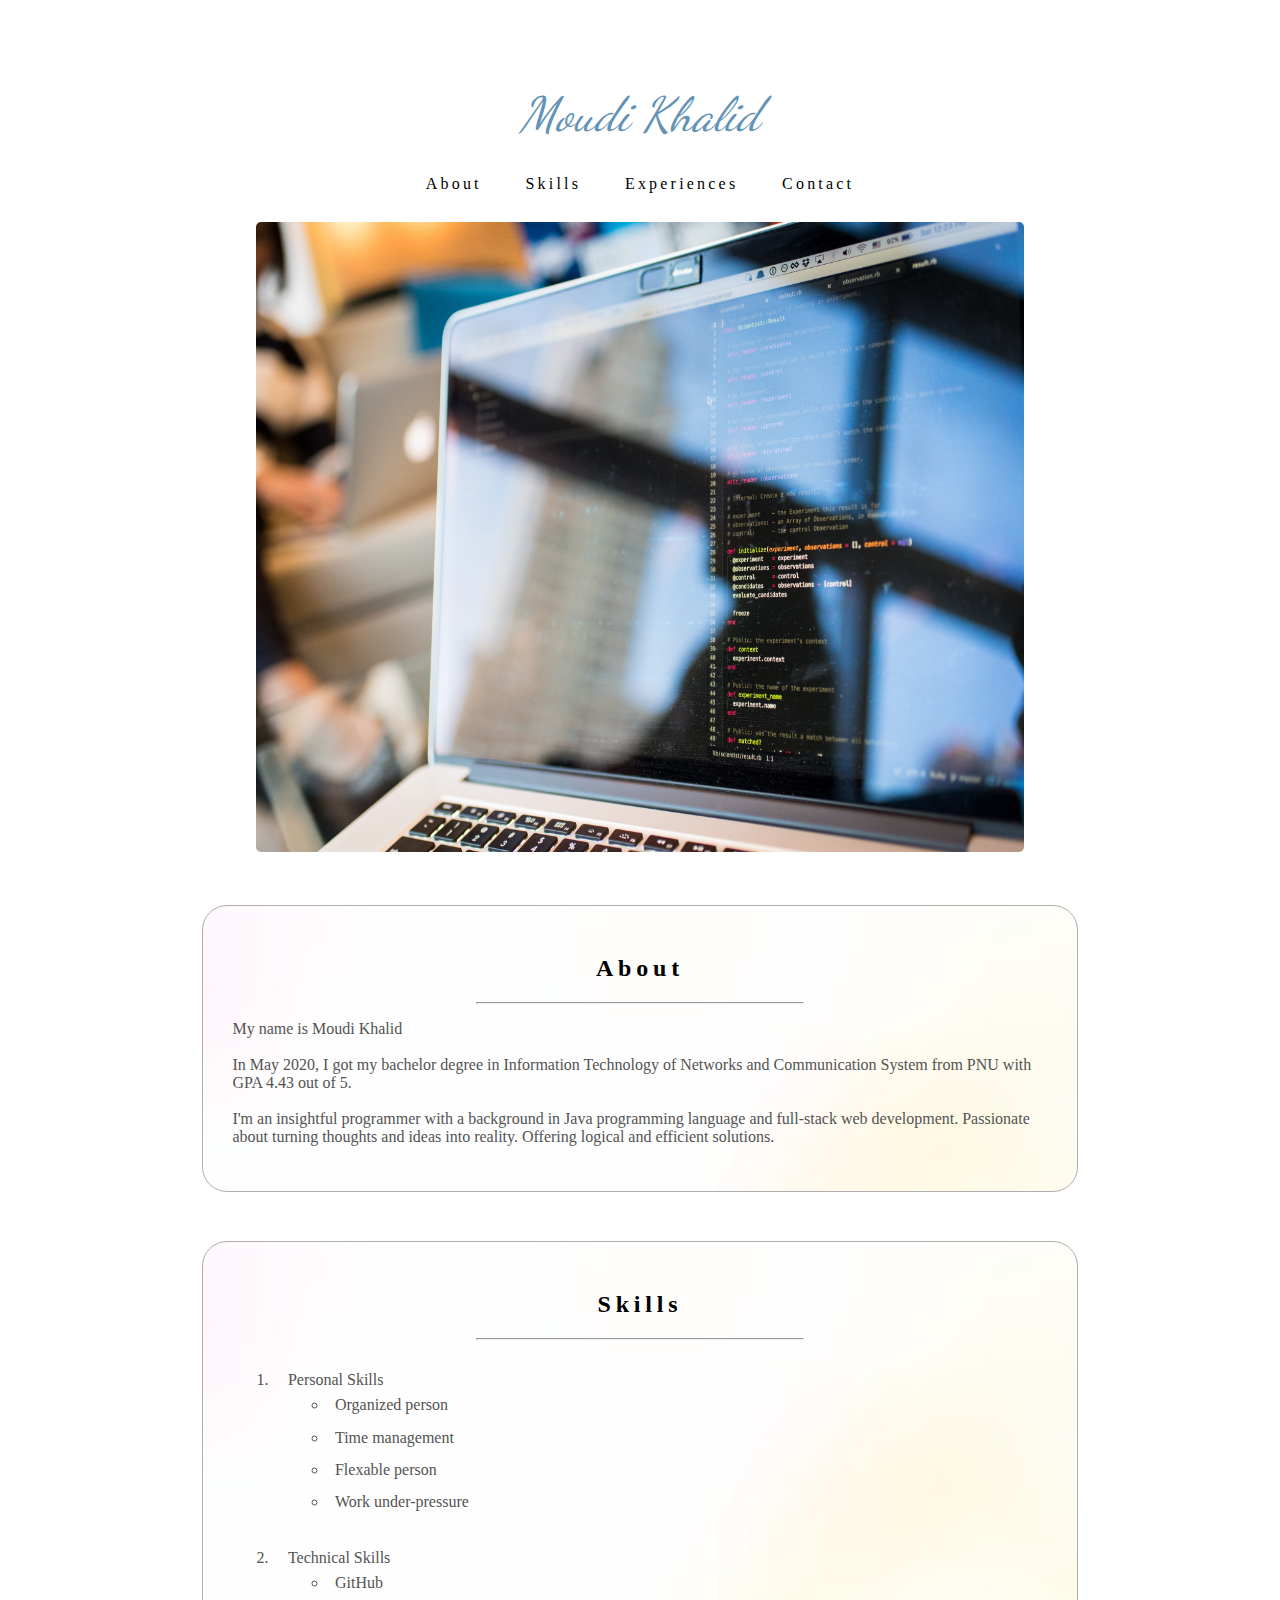
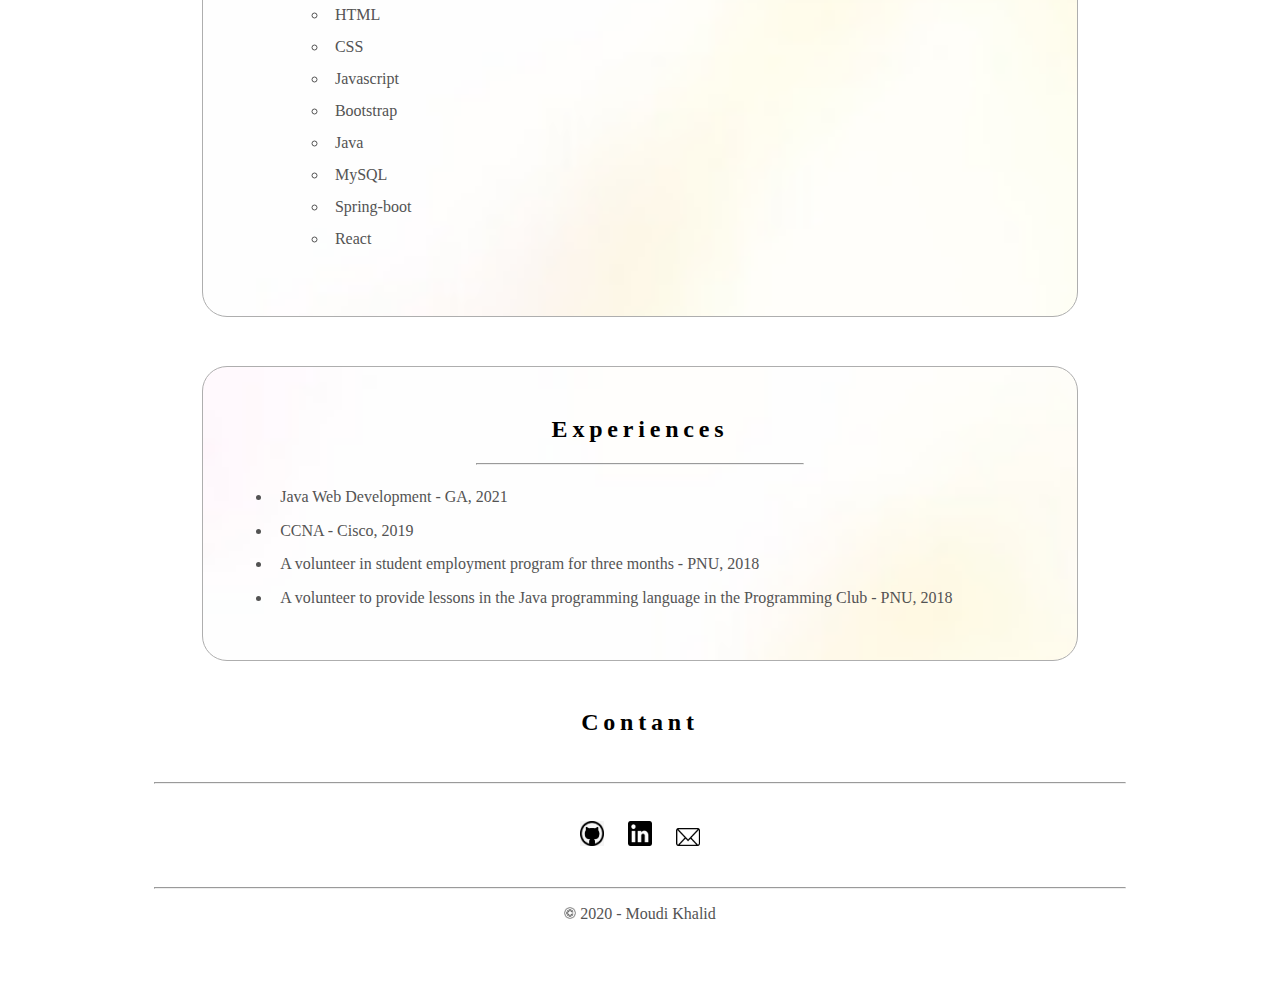
<file: index.html>
<!DOCTYPE html>
<html lang="en">
    <head>
        <meta charset="UTF-8">
        <meta http-equiv="X-UA-Compatible" content="IE=edge">
        <meta name="viewport" content="width=device-width, initial-scale=1.0">
        <link rel="stylesheet" href="css/main.css">

        <link rel="preconnect" href="https://fonts.gstatic.com">
        <link href="https://fonts.googleapis.com/css2?family=Dancing+Script&display=swap" rel="stylesheet">
        <title>Portfolio</title>
    </head>

    <body>
        <div>
            <h1 class="brand-name">Moudi Khalid</h1>
            <nav class="nav">
                <a href="#About">About</a> 
                <a href="#Skills">Skills</a> 
                <a href="#Experiences">Experiences</a> 
                <a href="#Contact">Contact</a> 
            </nav>
            <div>
                <img class="profile" src="image/profile-programming.jpg" alt="">
            </div>
            <main>
                <article id="About">
                    <h2>About</h2>
                    <hr class="under-title">
                    <p>
                        My name is Moudi Khalid 
                        <br><br>
                        In May 2020, I got my bachelor degree in Information Technology of Networks and Communication System from <span title="Princess Nourah Universtiy">PNU</span> with GPA 4.43 out of 5.
                        <br><br>
                        I'm an insightful programmer with a background in Java programming language and full-stack web development. Passionate about turning thoughts and ideas into reality. Offering logical and efficient solutions.
                    </p>
                </article>

                <article id="Skills">
                    <h2>Skills</h2>
                    <hr class="under-title">
                    <ol>
                        <li>Personal Skills
                            <ul>
                                <li>Organized person</li>
                                <li>Time management</li>
                                <li>Flexable person</li>
                                <li>Work under-pressure</li>
                            </ul>
                        </li>
                        <li>Technical Skills
                            <ul>
                                <li>GitHub</li>
                                <li>HTML</li>
                                <li>CSS</li>
                                <li>Javascript</li>
                                <li>Bootstrap</li>
                                <li>Java</li>
                                <li>MySQL</li>
                                <li>Spring-boot</li>
                                <li>React</li>
                            </ul>
                        </li>
                    </ol>
                </article >

                <article id="Experiences">
                    <h2>Experiences</h2>
                    <hr class="under-title">
                    <ul>
                        <li>Java Web Development - <span title="General Assembly">GA</span>, 2021</li>
                        <li>CCNA - Cisco, 2019</li>
                        <li>A volunteer in student employment program for three months - <span title="Princess Nourah Universtiy">PNU</span>, 2018</li>
                        <li>A volunteer to provide lessons in the Java programming language in the Programming Club - <span title="Princess Nourah Universtiy">PNU</span>, 2018</li>
                    </ul>
                </article>   
            </main>

            <footer id="Contact">
                <h2>Contant</h2>
                <br>
                <div>
                    <hr>
                    <a target="_blank" href="https://github.com/MoudiKhalid96"><img class="icon" src="image/GitHub.jpg" alt="GitHub"></a>
                    <a target="_blank" href="https://www.linkedin.com/in/moudi-khalid/"><img class="icon" src="image/linkedIn.png" alt="Linkedin"></a>
                    <a target="_blank" href="mailto:Moudi_Khalid96@hotmail.com"><img class="icon" src="image/email.jpg" alt="E-Mail"></a>
                    <hr>
                    <p>
                    <img src="image/copyright.png" alt="copyright" id="copyright"> 2020 - Moudi Khalid
                    </p>
                </div>
            </footer>
        </div>
    </body>
</html>
</file>
<file: css/main.css>
body {
    margin: 5vh 10vw;
    padding: 1vh 2vw;
    text-align: center;
}

.brand-name {
    font-family: 'Dancing Script', cursive;
    font-size: 3rem;
    font-weight: 100;
    font-style: italic;
    color: rgb(98, 146, 181);
    letter-spacing: 0rem;
}

.nav {
    letter-spacing: 0.2rem;
    font-size: 1rem;
    margin: 3%;
}

.nav>a {
    text-decoration: none;
    margin: 2%;
    color: black;
    transition: 0.3s;
}

.nav>a:hover {
    text-shadow: 0 0 10px rgb(98, 146, 181);
    color: rgb(99, 98, 98);
    transition: 0.3s;
}

.profile {
    width: 60vw;
    height: 70vh;
    border-radius: 5px;
}

h2 {
    text-align: center;
    letter-spacing: 0.3rem
}

.under-title {
    width: 40%;
    height: 10%;
    background-color: #000;
    text-align: left;
}

article {
    text-align: left;
    margin: 5%;
    border: 1px solid rgb(174, 174, 174);
    border-radius: 25px;
    padding: 3%;
    background-image: url(../image/bg-img.png);
}

ol>li {
    padding: 2%;
}

ul>li {
    padding: 1%;
}

li,
p {
    color: rgb(83, 83, 83);
}

.icon {
    width: 2.5%;
    height: 2.5%;
    /* (top and bottom) (left and right) */
    margin: 3% 1%;
}

#copyright {
    width: 12px;
    height: 12px
}
</file>
